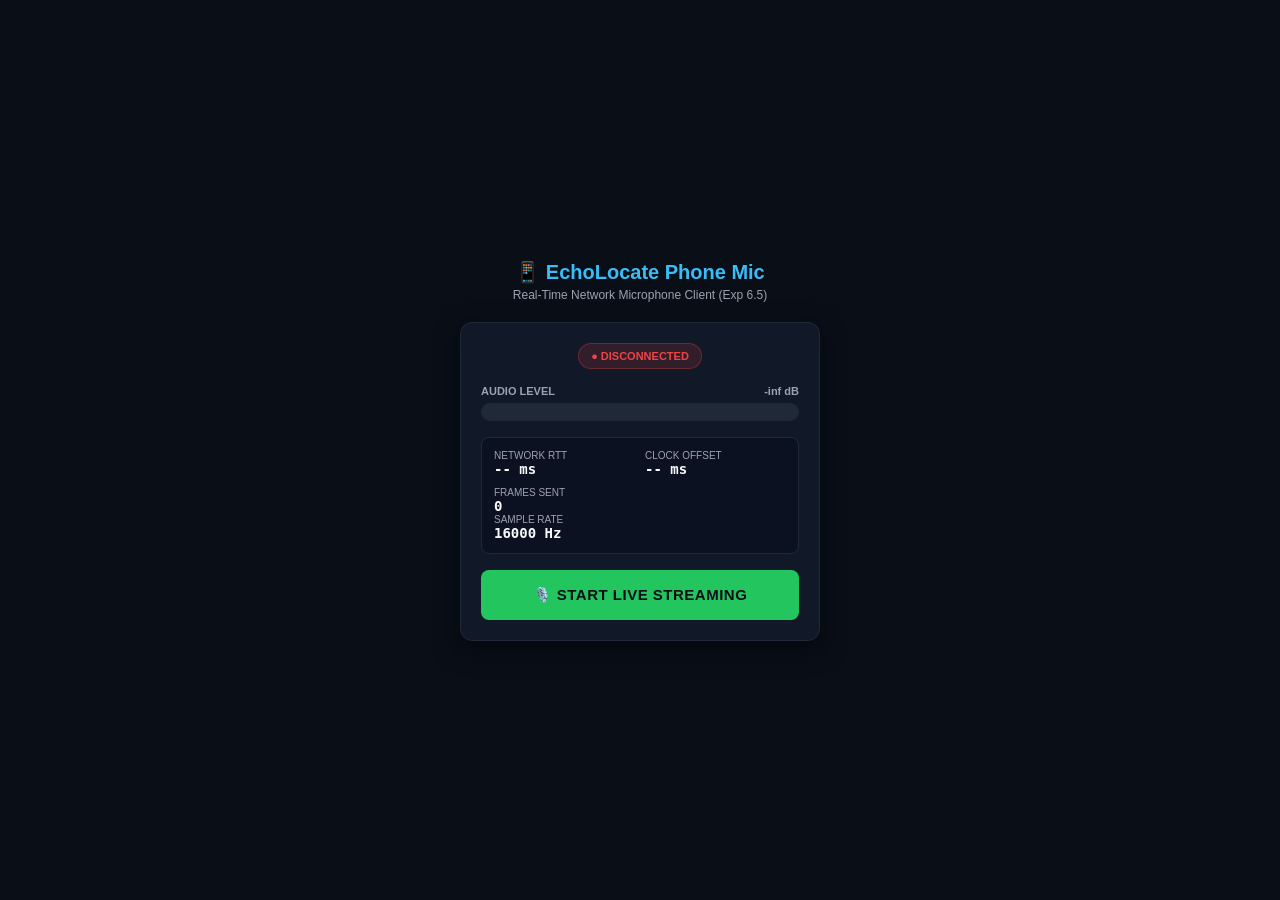
<file: src/app/ui/phone.html>
<!DOCTYPE html>
<html lang="en">
<head>
  <meta charset="UTF-8">
  <meta name="viewport" content="width=device-width, initial-scale=1.0, maximum-scale=1.0, user-scalable=no">
  <title>EchoLocate Mobile Microphone Client</title>
  <style>
    :root {
      --bg: #090e17;
      --card-bg: #111827;
      --border: #1f2937;
      --primary: #38bdf8;
      --green: #22c55e;
      --red: #ef4444;
      --text: #f9fafb;
      --muted: #9ca3af;
    }
    * { box-sizing: border-box; margin: 0; padding: 0; }
    body {
      font-family: -apple-system, BlinkMacSystemFont, 'Segoe UI', Roboto, sans-serif;
      background-color: var(--bg);
      color: var(--text);
      display: flex;
      flex-direction: column;
      align-items: center;
      justify-content: center;
      min-height: 100vh;
      padding: 16px;
    }
    .header { text-align: center; margin-bottom: 20px; }
    .header h1 { font-size: 20px; color: var(--primary); font-weight: 800; }
    .header p { font-size: 12px; color: var(--muted); margin-top: 4px; }
    
    .card {
      background: var(--card-bg);
      border: 1px solid var(--border);
      border-radius: 12px;
      padding: 20px;
      width: 100%;
      max-width: 360px;
      display: flex;
      flex-direction: column;
      gap: 16px;
      box-shadow: 0 8px 24px rgba(0,0,0,0.5);
    }
    
    .status-badge {
      display: inline-flex;
      align-items: center;
      gap: 6px;
      padding: 6px 12px;
      border-radius: 20px;
      font-size: 11px;
      font-weight: 700;
      background: rgba(239, 68, 68, 0.15);
      color: var(--red);
      border: 1px solid rgba(239, 68, 68, 0.3);
    }
    .status-badge.connected {
      background: rgba(34, 197, 94, 0.15);
      color: var(--green);
      border-color: rgba(34, 197, 94, 0.3);
    }
    
    .vu-container {
      display: flex;
      flex-direction: column;
      gap: 6px;
    }
    .vu-label { font-size: 11px; color: var(--muted); font-weight: 600; display: flex; justify-content: space-between; }
    .vu-bar {
      height: 18px;
      background: #1f2937;
      border-radius: 9px;
      overflow: hidden;
      border: 1px solid var(--border);
    }
    .vu-fill {
      height: 100%;
      width: 0%;
      background: linear-gradient(90deg, var(--primary), var(--green));
      transition: width 0.04s ease-out;
    }
    
    .stats-grid {
      display: grid;
      grid-template-columns: 1fr 1fr;
      gap: 10px;
      background: #0b1120;
      padding: 12px;
      border-radius: 8px;
      border: 1px solid var(--border);
    }
    .stat-item { display: flex; flex-direction: column; }
    .stat-lbl { font-size: 10px; color: var(--muted); }
    .stat-val { font-size: 14px; font-weight: 700; font-family: monospace; }
    
    .btn {
      padding: 16px;
      border-radius: 8px;
      font-size: 15px;
      font-weight: 800;
      cursor: pointer;
      border: none;
      transition: all 0.2s;
      width: 100%;
      text-transform: uppercase;
      letter-spacing: 0.5px;
    }
    .btn-start { background: var(--green); color: #090e17; }
    .btn-stop { background: var(--red); color: #ffffff; }
  </style>
</head>
<body>
  <div class="header">
    <h1>📱 EchoLocate Phone Mic</h1>
    <p>Real-Time Network Microphone Client (Exp 6.5)</p>
  </div>

  <div class="card">
    <div style="text-align: center;">
      <div id="status-badge" class="status-badge">● DISCONNECTED</div>
    </div>

    <div class="vu-container">
      <div class="vu-label">
        <span>AUDIO LEVEL</span>
        <span id="rms-val">-inf dB</span>
      </div>
      <div class="vu-bar">
        <div id="vu-fill" class="vu-fill"></div>
      </div>
    </div>

    <div class="stats-grid">
      <div class="stat-item">
        <span class="stat-lbl">NETWORK RTT</span>
        <span id="stat-rtt" class="stat-val">-- ms</span>
      </div>
      <div class="stat-item">
        <span class="stat-lbl">CLOCK OFFSET</span>
        <span id="stat-offset" class="stat-val">-- ms</span>
      </div>
      <div class="stat-item">
        <span class="stat-lbl">FRAMES SENT</span>
        <span id="stat-frames" class="stat-val">0</span>
      </      <div class="stat-item">
        <span class="stat-lbl">SAMPLE RATE</span>
        <span id="stat-sr" class="stat-val">16000 Hz</span>
      </div>
    </div>

    <button id="btn-toggle" class="btn btn-start" onclick="toggleAudioStreaming()">🎙️ START LIVE STREAMING</button>
  </div>

  <script>
    let isStreaming = false;
    let ws = null;
    let audioCtx = null;
    let micStream = null;
    let scriptProcessor = null;
    let sequenceId = 0;
    let ntpInterval = null;

    function toggleAudioStreaming() {
      if (!isStreaming) {
        startStreaming();
      } else {
        stopStreaming();
      }
    }

    async function startStreaming() {
      try {
        // Request microphone stream
        const constraints = {
          audio: {
            echoCancellation: false,
            noiseSuppression: false,
            autoGainControl: false,
          }
        };

        let stream;
        try {
          stream = await navigator.mediaDevices.getUserMedia(constraints);
        } catch (e) {
          // Fallback to generic audio if constraint fails on some mobile devices
          stream = await navigator.mediaDevices.getUserMedia({ audio: true });
        }
        micStream = stream;

        // Initialize AudioContext
        const AudioContextClass = window.AudioContext || window.webkitAudioContext;
        audioCtx = new AudioContextClass();
        if (audioCtx.state === "suspended") {
          await audioCtx.resume();
        }

        const source = audioCtx.createMediaStreamSource(stream);
        document.getElementById("stat-sr").textContent = `${audioCtx.sampleRate} Hz`;

        // Connect WebSocket
        const proto = location.protocol === "https:" ? "wss:" : "ws:";
        const wsUrl = `${proto}//${location.host}/ws/phone_audio`;
        ws = new WebSocket(wsUrl);
        ws.binaryType = "arraybuffer";

        ws.onopen = () => {
          document.getElementById("status-badge").className = "status-badge connected";
          document.getElementById("status-badge").textContent = "🟢 CONNECTED & STREAMING";
          startNTPProbeLoop();
        };

        ws.onmessage = (evt) => {
          try {
            if (typeof evt.data === "string") {
              const data = JSON.parse(evt.data);
              if (data.type === "ntp_reply") {
                const t3 = performance.now();
                const rtt = t3 - data.t0;
                document.getElementById("stat-rtt").textContent = `${Math.round(rtt)} ms`;
                ws.send(JSON.stringify({
                  type: "ntp_finish",
                  t0: data.t0,
                  t1: data.t1,
                  t2: data.t2,
                  t3: t3,
                }));
              }
            }
          } catch (e) {}
        };

        ws.onclose = () => {
          document.getElementById("status-badge").className = "status-badge";
          document.getElementById("status-badge").textContent = "● DISCONNECTED";
        };

        // Buffer size: 2048 samples
        const bufferSize = 2048;
        scriptProcessor = audioCtx.createScriptProcessor(bufferSize, 1, 1);

        scriptProcessor.onaudioprocess = (e) => {
          if (!isStreaming || !ws || ws.readyState !== WebSocket.OPEN) return;

          const inputData = e.inputBuffer.getChannelData(0);
          
          // Calculate RMS for VU meter
          let sumSq = 0;
          for (let i = 0; i < inputData.length; i++) {
            sumSq += inputData[i] * inputData[i];
          }
          const rms = Math.sqrt(sumSq / inputData.length);
          const rmsDb = 20 * Math.log10(Math.max(1e-5, rms));
          const pct = Math.min(100, Math.max(0, (rmsDb + 60) * 1.8));
          document.getElementById("vu-fill").style.width = `${pct}%`;
          document.getElementById("rms-val").textContent = `${rmsDb.toFixed(1)} dB`;

          sequenceId++;

          // Send raw binary Float32 packet: [16-byte header: seq(u32), client_ts(f64), sr(u32)] + Float32Array
          const headerBuffer = new ArrayBuffer(16);
          const headerView = new DataView(headerBuffer);
          headerView.setUint32(0, sequenceId, true);
          headerView.setFloat64(4, performance.now(), true);
          headerView.setUint32(12, audioCtx.sampleRate, true);

          // Combined payload
          const pcmBytes = new Uint8Array(inputData.buffer, inputData.byteOffset, inputData.byteLength);
          const payload = new Uint8Array(16 + pcmBytes.length);
          payload.set(new Uint8Array(headerBuffer), 0);
          payload.set(pcmBytes, 16);

          ws.send(payload.buffer);
          document.getElementById("stat-frames").textContent = sequenceId;
        };

        // Muted gain node to prevent speaker feedback while keeping audio engine alive
        const gainNode = audioCtx.createGain();
        gainNode.gain.value = 0;
        source.connect(scriptProcessor);
        scriptProcessor.connect(gainNode);
        gainNode.connect(audioCtx.destination);

        isStreaming = true;
        document.getElementById("btn-toggle").className = "btn btn-stop";
        document.getElementById("btn-toggle").textContent = "⏹️ STOP STREAMING";

      } catch (err) {
        alert("Microphone permission denied or device error: " + err.message);
      }
    }

    function stopStreaming() {
      isStreaming = false;
      if (ntpInterval) clearInterval(ntpInterval);
      if (scriptProcessor) scriptProcessor.disconnect();
      if (audioCtx) audioCtx.close();
      if (micStream) micStream.getTracks().forEach(t => t.stop());
      if (ws) ws.close();

      document.getElementById("status-badge").className = "status-badge";
      document.getElementById("status-badge").textContent = "● DISCONNECTED";
      document.getElementById("btn-toggle").className = "btn btn-start";
      document.getElementById("btn-toggle").textContent = "🎙️ START LIVE STREAMING";
    }

    function startNTPProbeLoop() {
      if (ntpInterval) clearInterval(ntpInterval);
      ntpInterval = setInterval(() => {
        if (ws && ws.readyState === WebSocket.OPEN) {
          ws.send(JSON.stringify({
            type: "ntp_probe",
            t0: performance.now(),
          }));
        }
      }, 2000);
    }
  </script>
</body>
</html>
</file>
